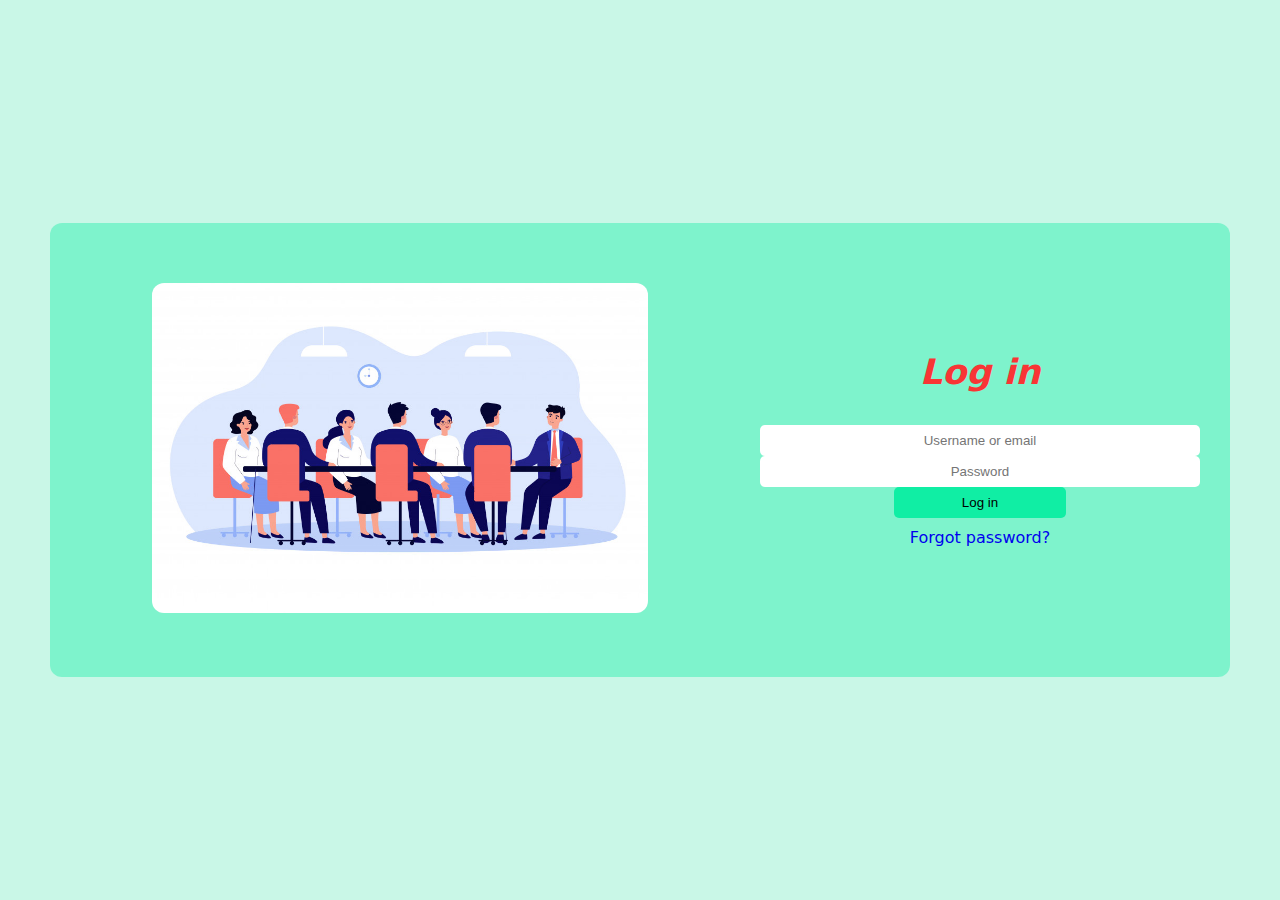
<file: login.html>
<!DOCTYPE html>
<html lang="en">
<head>
    <title>18/07/22</title>
    <link rel="stylesheet" type="text/css" href="login.css">
</head>
<body>
    <div class="container">
        <div class="left-section">
            <img src="meeting.jpg" alt="image">
        </div>
        <div class="right-section">
            <h1 class="login">Log in</h1>
            <form action="">
                <input type="text" class="uname" id="" placeholder="Username or email">
                <input type="password" class="uname" id="" placeholder="Password">
                <button type="submit" class="uname">Log in</button>
                <a href="#" class="fp">Forgot password?</a>
            </form>
        </div>
    </div>
</body>
</html>
</file>
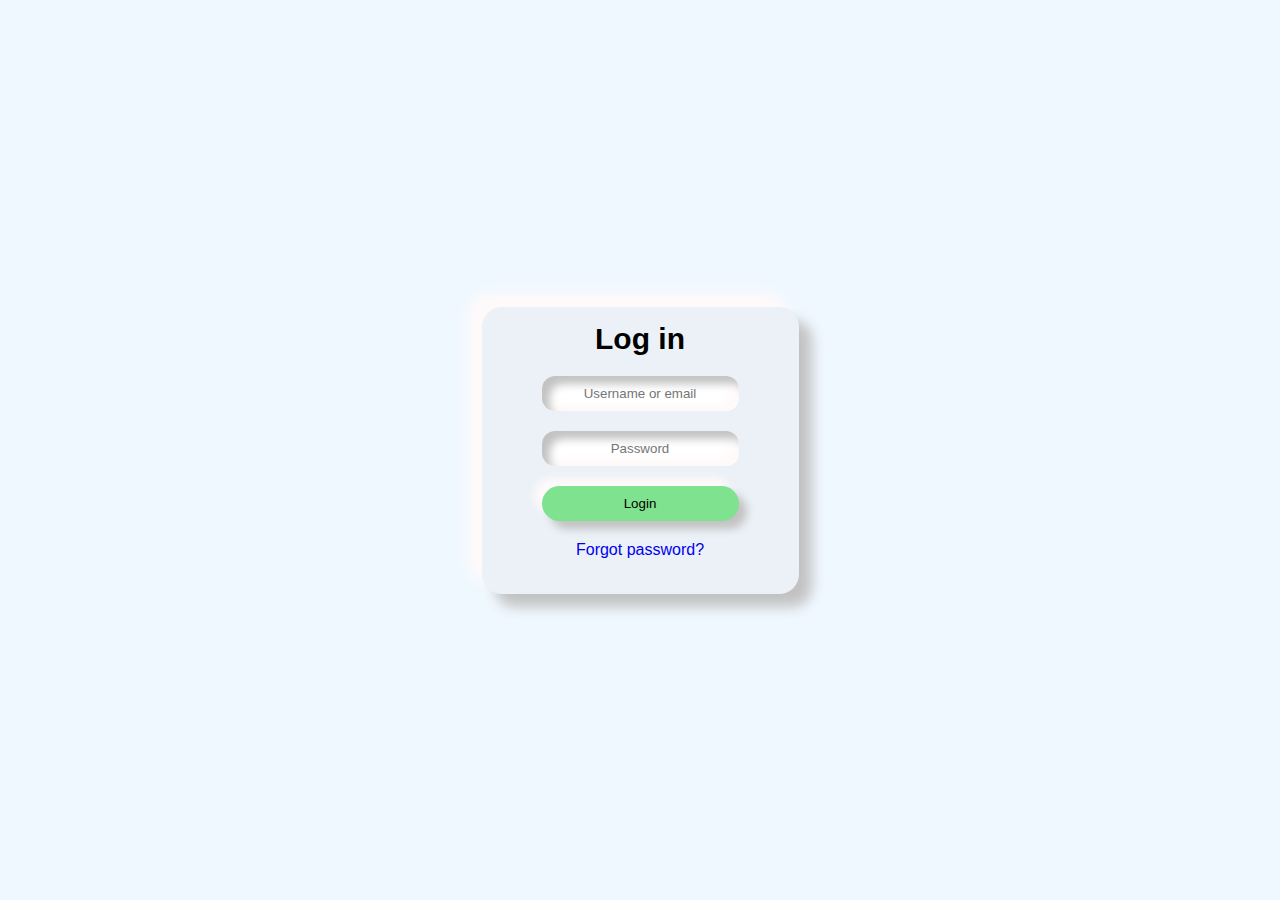
<file: new.html>
<!DOCTYPE html>
<html lang="en">
<head>
    <title>18/07/22</title>
    <link rel="stylesheet" type="text/css" href="new.css">
</head>
<body>
    <div class="container">
            <h1 class="login">Log in</h1>
            <form action="">
                <input type="text" class="uname" id="" placeholder="Username or email">
                <input type="password" class="uname" id="" placeholder="Password">
                <input type="submit" class="button" value="Login">
                <a href="#" class="fp">Forgot password?</a>
            </form>
        </div>
    </div>
</body>
</html>
</file>
<file: login.css>
* {
    box-sizing: border-box;
}
body {
    background-color: rgb(201, 247, 231);
    font-family: System-ui;
    display: flex;
    margin: 0;
    justify-content: center;
    text-align: center;
    height: 100vh;
    padding: 0px 50px;
}
.container {
    display: inline-block;
    max-width: 100%;
    background-color: rgba(16, 238, 164,0.4);
    margin: auto;
    overflow: hidden;
    align-items: center;
    text-align: center;
    border-radius: 12px;
}
.left-section {
    margin: 30px;
    max-width: 50vw;
    display: inline-block;
    padding: 30px 10px;
    min-width: 50vw;
}
.login {
    font-size: 35px;
    font-style: oblique;
    color: rgb(248, 53, 53);
}
img {
    width:80%;
    border-radius: 12px;
}
.right-section {
    max-width: 50vw;
    margin: auto;
}
form {
    padding: 10px;
    margin-bottom: 10px;
    padding-bottom: 15px;
    position: relative;
}
.uname {
    width: 100%;
    display: inline-block;
    padding: 8px 20px;
    margin: 0px 40px;
    border-radius: 5px;
    border: none;
    margin: auto;
    text-align: center;
}
button.uname {
    display: block;
    margin-bottom: 10px;
    background-color: rgb(16, 238, 164);
    width: 39%;
}
.fp{

    text-decoration: none;
}
.fp:hover{
    text-decoration: underline;
}
@media (min-width:768px) and (max-width:850px){
    .container{
        display: flex;
    }
    img {
        width: 325px;
    }
    .right-section {
        padding-left: 2%;
        padding-right: 20px;
    }
    button.uname {
        width: fit-content;
    }
    .fp{
        text-align: justify;
    }
}
@media (min-width:850px) {
    .container{
        display: flex;
    }
    .right-section {
        padding-right: 20px;
    }
}
</file>
<file: new.css>
* {
    box-sizing: border-box;
}
body {
    width: 100%;
    height: 100vh;
    margin: 0;
    justify-content: center;
    align-items: center;
    display: flex;
    background-color: aliceblue;
    font-family: sans-serif;
}
.container {
    max-width: 100%;
    overflow: hidden;
    background-color: rgb(235, 241, 247);
    border-radius: 20px;
    text-align: center;
    padding: 15px 20px 15px 20px;
    box-shadow: 13px 13px 13px rgb(194, 194, 194),
                -13px -13px 13px rgb(255, 250, 250);
}
.login {
    font-size: 30px;
    font-family: sans-serif;
    margin: 0;
    padding-bottom: 20px;
}
form {
    padding: 0 40px;
    margin-bottom: 10px;
    padding-bottom: 10px;
    position: relative
}
form input {
    display: block;
    width: 100%;
    margin-bottom: 20px;
    padding: 10px;
    outline: none;
}
.uname{
    border-radius: 13px;
    border: none;
    box-shadow: inset 8px 8px 8px rgb(194, 194, 194),
                inset -8px -8px 8px rgb(255, 250, 250);
    text-align: center;
}
.button {
    border-radius: 18px;
    border: none;
    background-color: rgb(126, 226, 142);
    box-shadow: 8px 8px 8px rgb(194, 194, 194),
                -8px -8px 8px rgb(255, 250, 250);
}
.fp {
    text-decoration: none;
}
</file>
